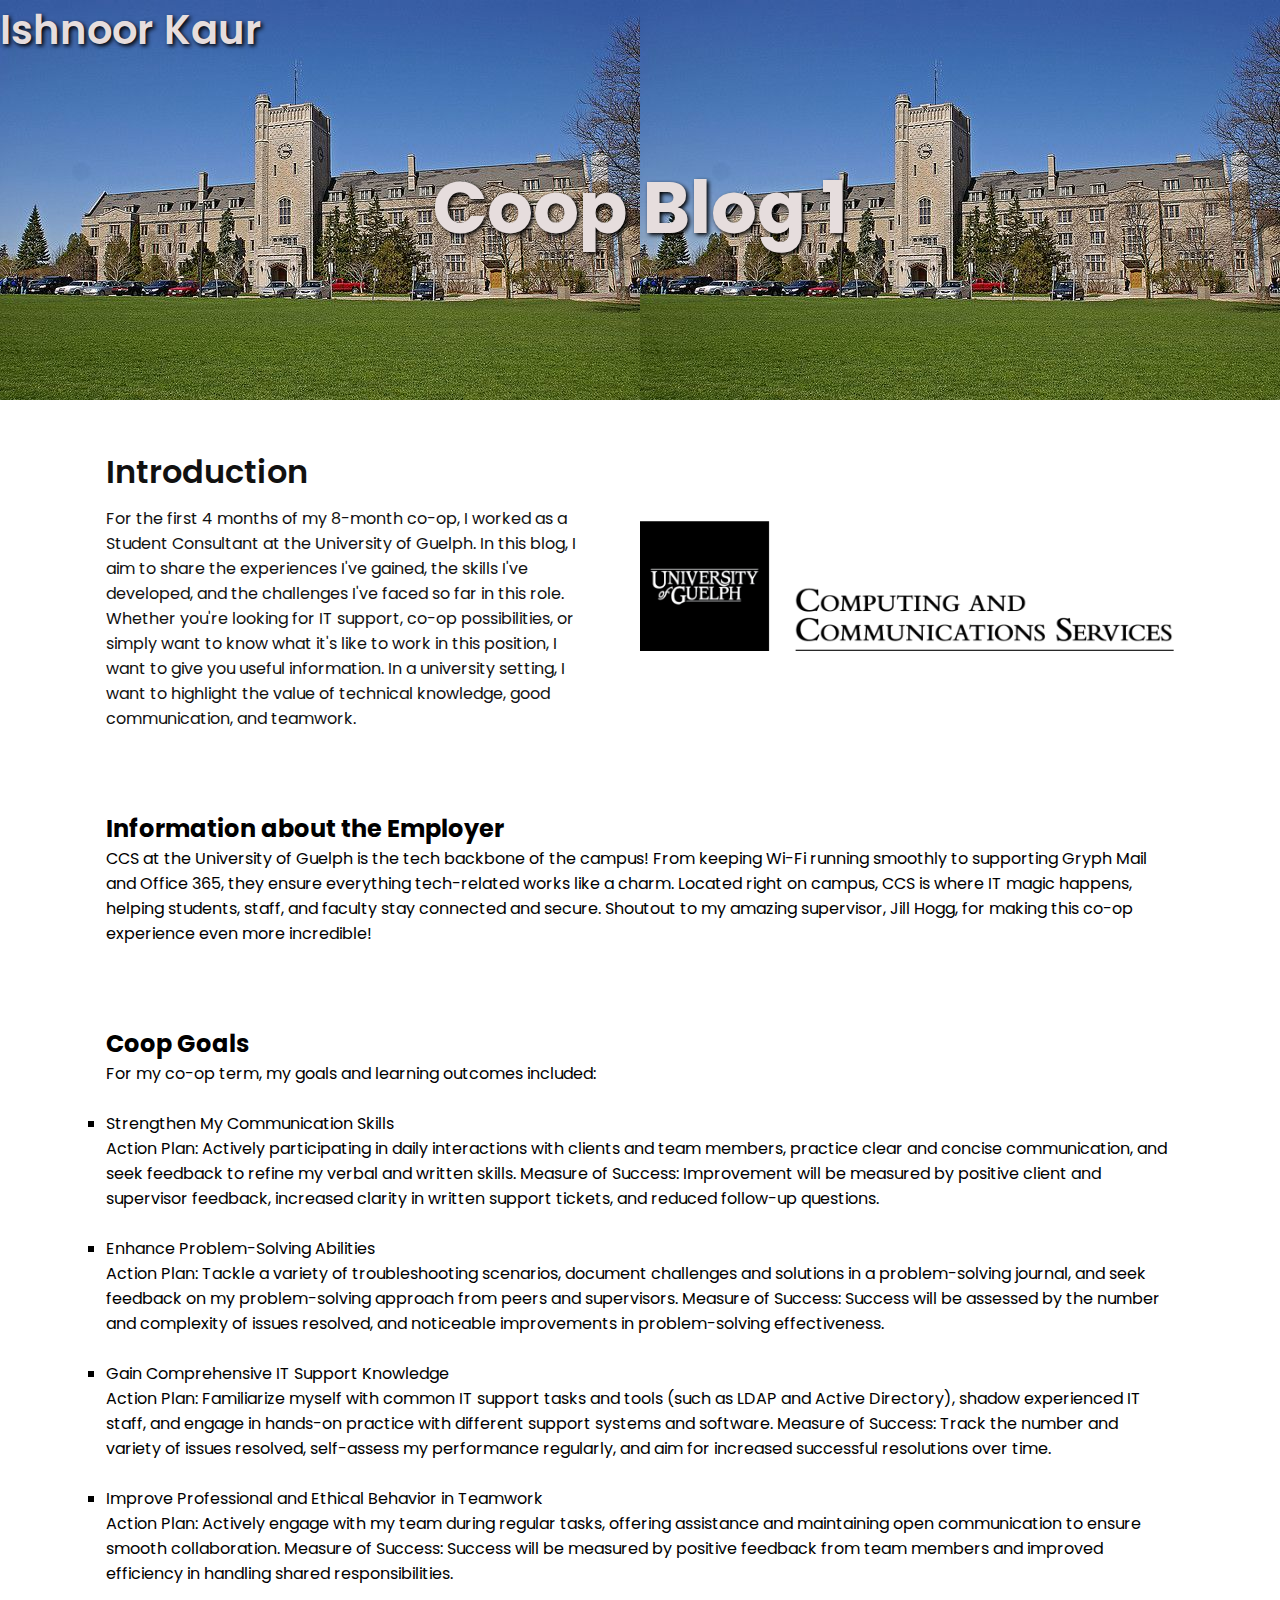
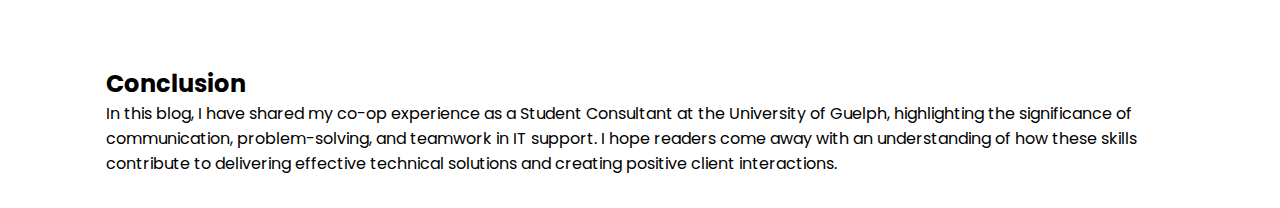
<file: index.html>
<!DOCTYPE html>
<html lang="en">

<head>
    <meta charset="UTF-8">
    <meta name="viewport" content="width=device-width, initial-scale=1.0">
    <title>Coop Term 1</title>
    <link rel="stylesheet" href="style.css">
</head>

<body>
    <header>
        <div class="nav-container">
            <h4 class="logo">Ishnoor Kaur</a>
        </div>
    </header>

    <section class="home" id="home">
        <div class="home-text">
            <h2 class="home-title">Coop Blog 1</h2>
        </div>
    </section>

    <section class="about container" id="about">
        <div class="contentBx">
            <h2 class="titleText">Introduction</h2>
            <p class="title-text">
                For the first 4 months of my 8-month co-op, I worked as a Student Consultant at the University of
                Guelph. In this blog, I aim to share the experiences I've gained, the skills I've developed, and the
                challenges I've faced so far in this role. Whether you're looking for IT support, co-op possibilities,
                or simply want to know what it's like to work in this position, I want to give you useful information.
                In a university setting, I want to highlight the value of technical knowledge, good communication, and
                teamwork.
            </p>
        </div>
        <div class="imgBx">
            <img src="images/CCS.png" alt="" class="fitBg">
        </div>
    </section>

    <section class="about container" id="about2">
        <div class="contentBx2">
            <h2 class="titleText2">Information about the Employer</h2>
            <p class="title-text2">
                CCS at the University of Guelph is the tech backbone of the campus! From keeping Wi-Fi running smoothly
                to supporting Gryph Mail and Office 365, they ensure everything tech-related works like a charm. Located
                right on campus, CCS is where IT magic happens, helping students, staff, and faculty stay connected and
                secure. Shoutout to my amazing supervisor, Jill Hogg, for making this co-op experience even more
                incredible!
            </p>
        </div>
    </section>

    <section class="about container" id="about3">
        <div class="contentBx3">
            <h2 class="titleText3">Coop Goals</h2>
            <p class="title-text3">
                For my co-op term, my goals and learning outcomes included:
            </p>
            <ul class="goalsList">
                <br>
                <li>Strengthen My Communication Skills
                    <p class="info">Action Plan:
                        Actively participating in daily interactions with clients and team members, practice clear and
                        concise communication, and seek feedback to refine my verbal and written skills.
                        Measure of Success: Improvement will be measured by positive client and supervisor feedback,
                        increased clarity in written support tickets, and reduced follow-up questions.</p>
                </li>
                <br>
                <li>Enhance Problem-Solving Abilities
                    <p class="info"> Action Plan: Tackle a variety of troubleshooting scenarios, document
                        challenges and solutions in a problem-solving journal, and seek feedback on my problem-solving
                        approach from peers and supervisors.
                        Measure of Success:
                        Success will be assessed by the number and complexity of issues resolved, and noticeable
                        improvements in problem-solving effectiveness. </p>
                </li>
                <br>
                <li>Gain Comprehensive IT Support Knowledge
                    <p>Action Plan:
                        Familiarize myself with common IT support tasks and tools (such as LDAP and Active Directory), shadow
                        experienced IT staff, and engage in hands-on practice with different support systems and
                        software.
                    Measure of Success:
                    Track the number and variety of issues resolved, self-assess my performance regularly, and
                    aim for increased successful resolutions over time. </p>
                </li>
                <br>
                <li>Improve Professional and Ethical Behavior in Teamwork
                    <p>Action Plan: Actively engage with my team during regular tasks, offering assistance and
                        maintaining open communication to ensure smooth collaboration.
                        Measure of Success:
                        Success will be measured by positive feedback from team members and improved efficiency in
                        handling shared responsibilities.</p>
                </li>
            </ul>
        </div>
    </section>

    <section class="about container" id="about3">
        <div class="contentBx3">
            <h2 class="titleText3">Conclusion</h2>
            <p class="title-text3">
                In this blog, I have shared my co-op experience as a Student Consultant at the University of Guelph,
                highlighting the significance of communication, problem-solving, and teamwork in IT support. I hope
                readers come away with an understanding of how these skills contribute to delivering effective technical
                solutions and creating positive client interactions.
            </p>
        </div>
    </section>
</body>

</html>
</file>
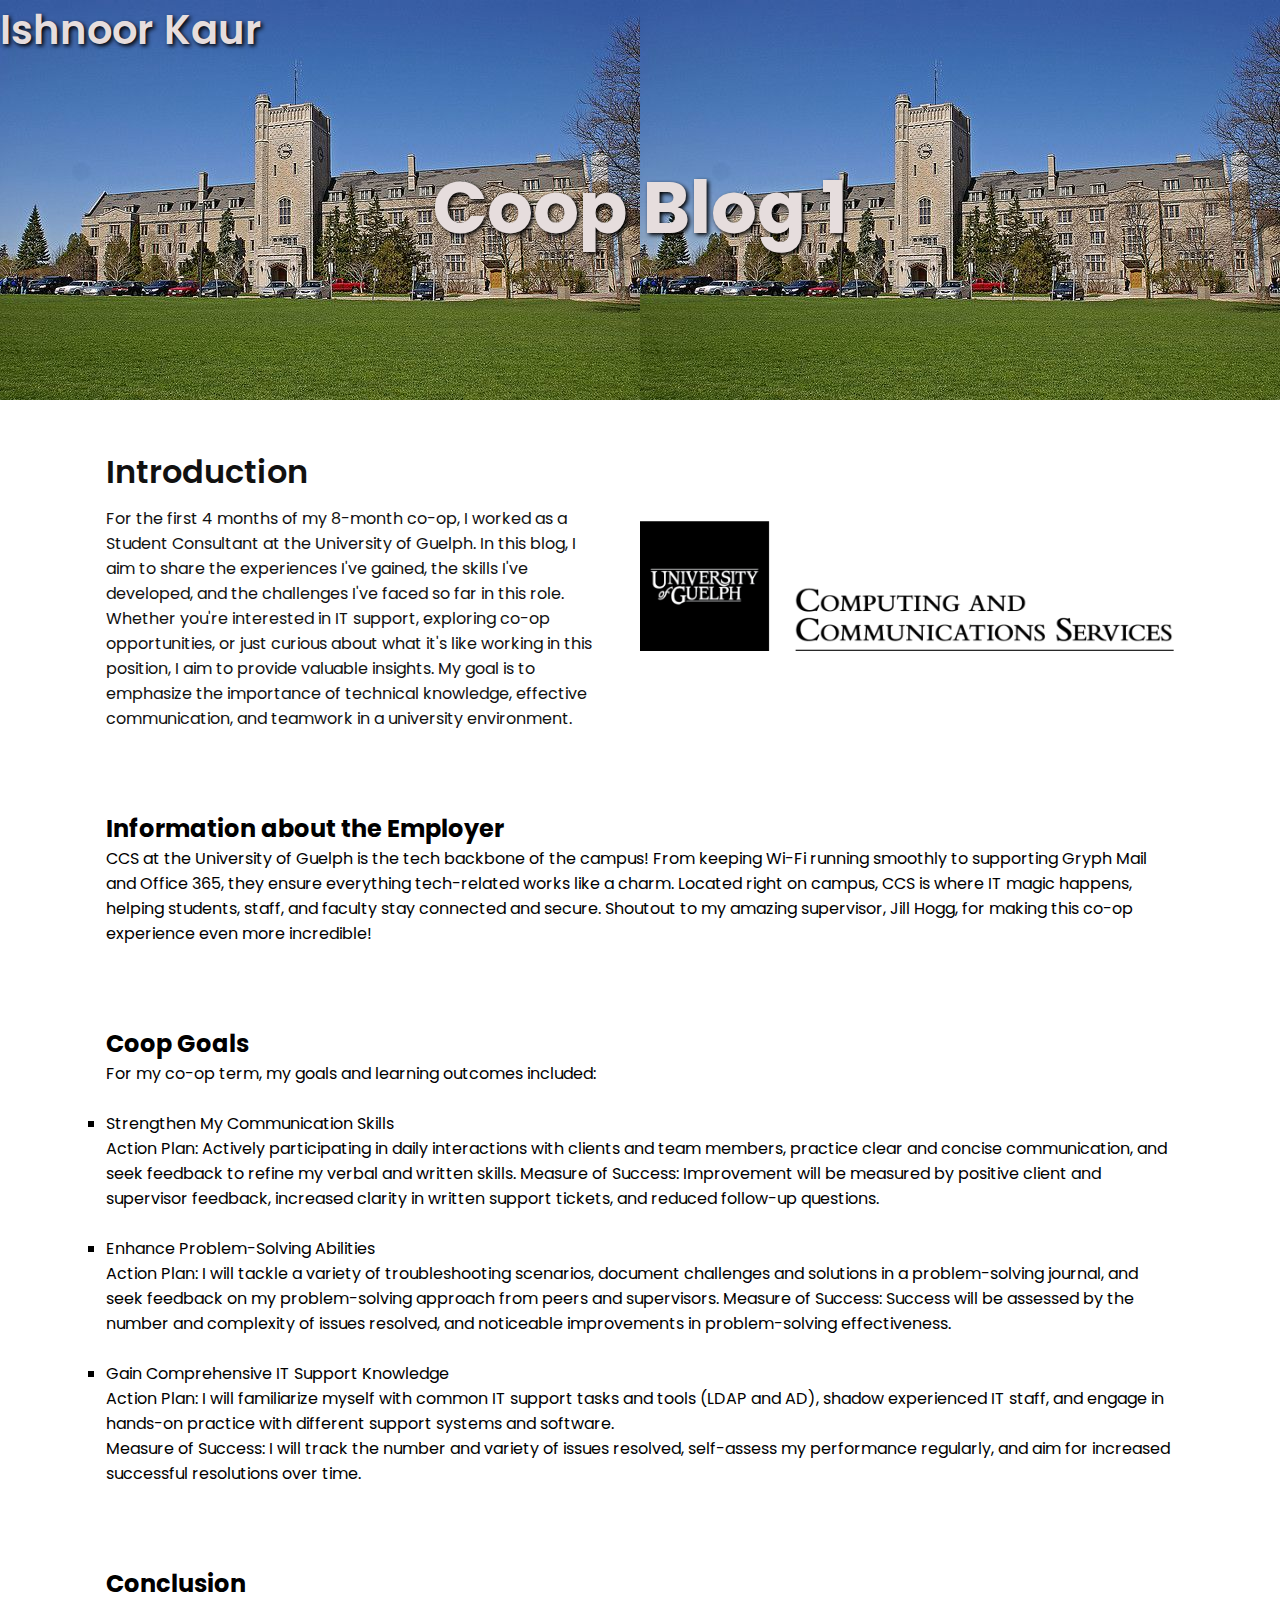
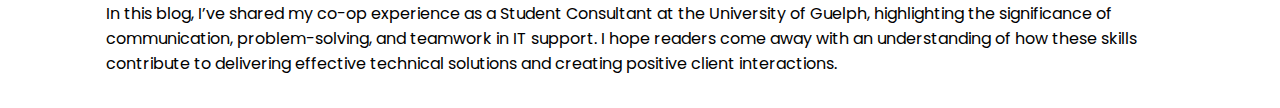
<file: page.html>
<!DOCTYPE html>
<html lang="en">

<head>
    <meta charset="UTF-8">
    <meta name="viewport" content="width=device-width, initial-scale=1.0">
    <title>Coop Term 1</title>
    <link rel="stylesheet" href="style.css">
</head>

<body>
    <header>
        <div class="nav-container">
            <h4 class="logo">Ishnoor Kaur</a>
        </div>
    </header>

    <section class="home" id="home">
        <div class="home-text">
            <h2 class="home-title">Coop Blog 1</h2>
        </div>
    </section>

    <section class="about container" id="about">
        <div class="contentBx">
            <h2 class="titleText">Introduction</h2>
            <p class="title-text">
                For the first 4 months of my 8-month co-op, I worked as a Student Consultant at the University of
                Guelph. In this blog, I aim to share the experiences I've gained, the skills I've developed, and the
                challenges I've faced so far in this role. Whether you're interested in IT support, exploring co-op
                opportunities, or just curious about what it's like working in this position, I aim to provide valuable
                insights. My goal is to emphasize the importance of technical knowledge, effective communication, and
                teamwork in a university environment.
            </p>
        </div>
        <div class="imgBx">
            <img src="images/CCS.png" alt="" class="fitBg">
        </div>
    </section>

    <section class="about container" id="about2">
        <div class="contentBx2">
            <h2 class="titleText2">Information about the Employer</h2>
            <p class="title-text2">
                CCS at the University of Guelph is the tech backbone of the campus! From keeping Wi-Fi running smoothly
                to supporting Gryph Mail and Office 365, they ensure everything tech-related works like a charm. Located
                right on campus, CCS is where IT magic happens, helping students, staff, and faculty stay connected and
                secure. Shoutout to my amazing supervisor, Jill Hogg, for making this co-op experience even more
                incredible!
            </p>
        </div>
    </section>

    <section class="about container" id="about3">
        <div class="contentBx3">
            <h2 class="titleText3">Coop Goals</h2>
            <p class="title-text3">
                For my co-op term, my goals and learning outcomes included:
            </p>
            <ul class="goalsList">
                <br>
                <li>Strengthen My Communication Skills
                    <p class="info">Action Plan:
                        Actively participating in daily interactions with clients and team members, practice clear and
                        concise communication, and seek feedback to refine my verbal and written skills.
                        Measure of Success: Improvement will be measured by positive client and supervisor feedback,
                        increased clarity in written support tickets, and reduced follow-up questions.</p>
                </li>
                <br>
                <li>Enhance Problem-Solving Abilities
                    <p class="info"> Action Plan: I will tackle a variety of troubleshooting scenarios, document
                        challenges and solutions in a problem-solving journal, and seek feedback on my problem-solving
                        approach from peers and supervisors.
                        Measure of Success:
                        Success will be assessed by the number and complexity of issues resolved, and noticeable
                        improvements in problem-solving effectiveness. </p>
                </li>
                <br>
                <li>Gain Comprehensive IT Support Knowledge
                    <p>Action Plan:
                        I will familiarize myself with common IT support tasks and tools (LDAP and AD), shadow
                        experienced IT staff, and engage in hands-on practice with different support systems and
                        software.</p>
                    Measure of Success:
                    I will track the number and variety of issues resolved, self-assess my performance regularly, and
                    aim for increased successful resolutions over time.
                </li>
            </ul>
        </div>
    </section>

    <section class="about container" id="about3">
        <div class="contentBx3">
            <h2 class="titleText3">Conclusion</h2>
            <p class="title-text3">
                In this blog, I’ve shared my co-op experience as a Student Consultant at the University of Guelph,
                highlighting the significance of communication, problem-solving, and teamwork in IT support. I hope
                readers come away with an understanding of how these skills contribute to delivering effective technical
                solutions and creating positive client interactions.
            </p>
        </div>
    </section>
</body>

</html>
</file>
<file: style.css>
@import url('https://fonts.googleapis.com/css2?family=Poppins:ital,wght@0,600;0,700;1,400&display=swap');
*{
    font-family: 'Poppins', sans-serif;
    margin: 0;
    padding: 0;
    scroll-behavior: smooth;
    scroll-padding-top: 2rem;
    box-sizing: border-box;
}

/* root values */
:root{
    --container-color: #1a1e21;
    --second-color: rgb(93, 185, 231);
    --text-color: #172317;
    --bg-color: #000000;
}

::selection{
    color: var(--bg-color);
    background: var(--second-color);
}

a{
    text-decoration: none;
}

li{
    list-style-type: square;
}

img{
    width: 100%;
}

section{
    padding: 3rem 0 2rem;
}

.container{
    max-width: 1068px;
    margin: auto;
    width: 100%;
}

/* Header */
header{
    position: absolute;
    top: 0;
    left: 0;
    width: 100%;
    z-index: 200;
}

header.shadow{
    background: var(--bg-color);
    box-shadow: 0 1px 4px hsl(0 4% 14% / 10%);
    transition: .5s;
}

header.shadow .logo{
    color: var(--text-color);
}

.nav{
    display: flex;
    align-items: center;
    justify-content: space-between;
    padding: 18px 0;
}

.logo{
    font-size: 2.5rem;
    font-weight: 600;
    color: #e6dddd;
    text-shadow: 2px 2px 4px #000000;
}

.logo span{
    color: var(--second-color);
}

.home{
    width: 100%;
    min-height: 400px;
    background: url("images/other.jpg");
    display: grid;
    justify-content: center;
    align-items: center;
    opacity: 100%;
}

.home-text{
    /*color: var(--bg-color);*/
    color: #e6dddd;
    text-shadow: 2px 2px 4px #000000;
    text-align: center;
}

.home-title{
    font-size: 4.5rem;
}

.about{
    position: relative;
    width: 100%;
    display: flex !important;
    justify-content: center;
    align-items: center;
}

.about .contentBx{
    max-width: 50%;
    width: 50%;
    text-align: left;
    padding-right: 40px;
}

.titleText{
    font-weight: 600;
    color: #111;
    font-size: 2rem;
    margin-bottom: 10px;
}

.title-text{
    color: #111;
    font-size: 1em;
}

.about .imgBx{
    position: relative;
    min-width: 50%;
    width: 50%;
    min-height: 100px;
}

.about .imgBx{
    position: relative;
    min-width: 50%;
    width: 50%;
    min-height: 100px;
}

.about3{
    position: relative;
    width: 100%;
    display: flex !important;
    justify-content: center;
    align-items: center;
}


/*.about2{
    position: relative;
    width: 100%;
    display: flex !important;
    justify-content: center;
    align-items: center;
}

.about .contentBx2{
    max-width: 50%;
    width: 50%;
    text-align: left;
    padding-right: 40px;
}

.titleText2{
    font-weight: 600;
    color: #111;
    font-size: 2rem;
    margin-bottom: 10px;
}

.title-text2{
    color: #111;
    font-size: 1em;
}*/
</file>
